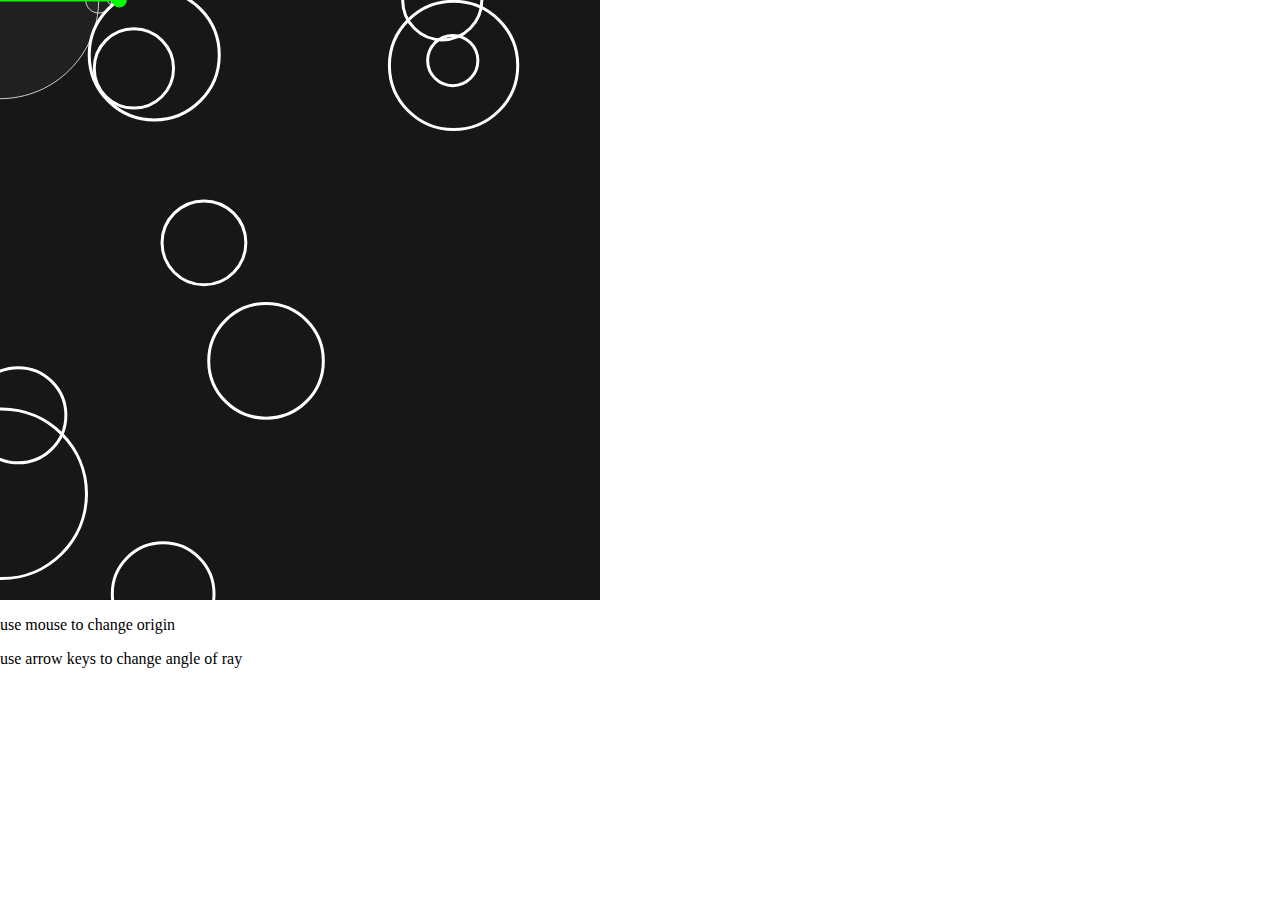
<file: 2dRaymarching/index.html>
<!DOCTYPE html>
<html lang="en">
  <head>
    <meta charset="utf-8" />
    <meta name="viewport" content="width=device-width, initial-scale=1.0">

    <title>Sketch</title>

    <link rel="stylesheet" type="text/css" href="style.css">

    <script src="libraries/p5.min.js"></script>
    <script src="libraries/p5.sound.min.js"></script>
  </head>

  <body>
    <script src="sketch.js"></script>
  </body>
</html>
</file>
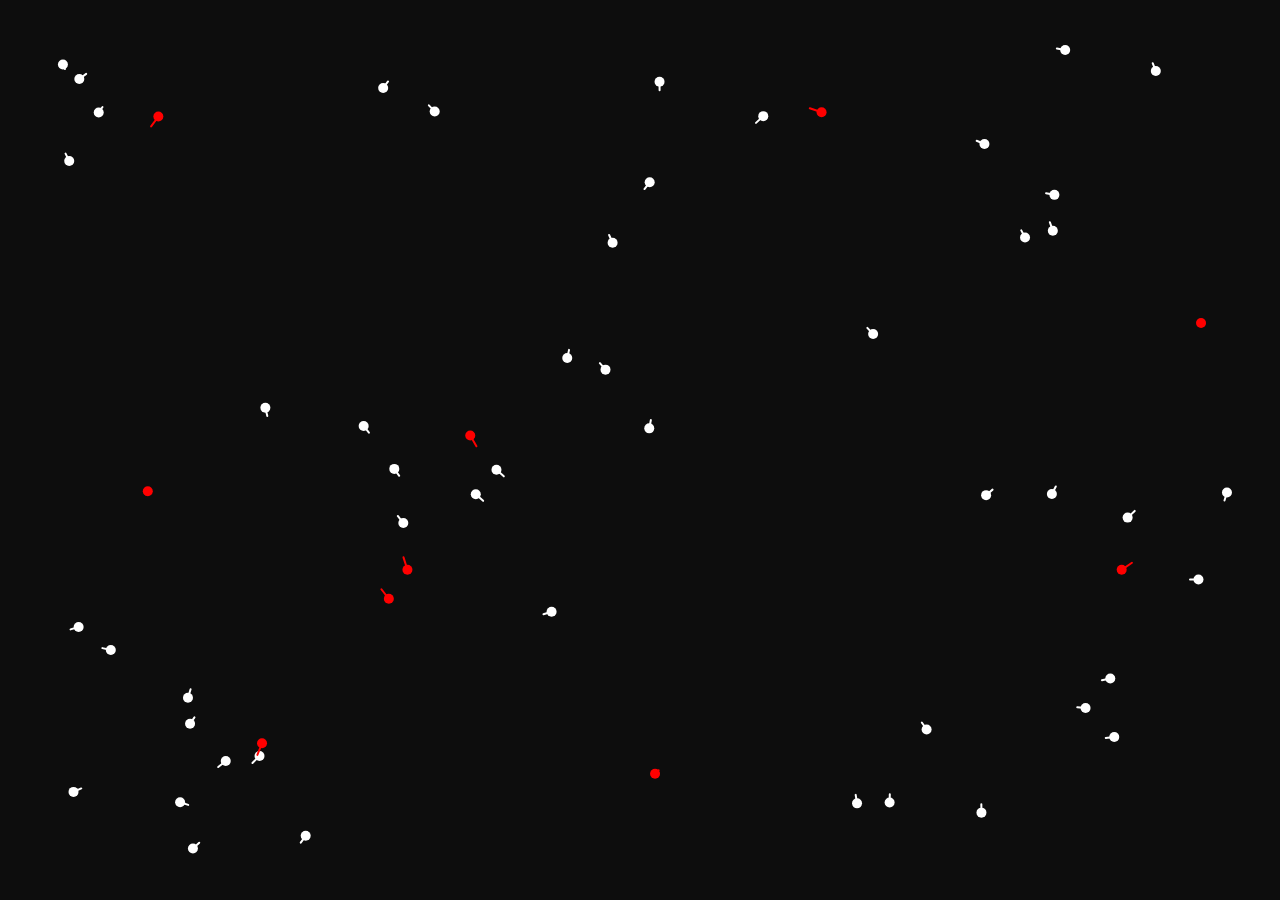
<file: boids/index.html>
<!DOCTYPE html>
<html lang="en">
  <head>
    <reference path="p5.d.ts" />
    <meta charset="utf-8" />
    <meta name="viewport" content="width=device-width, initial-scale=1.0">

    <title>Sketch</title>

    <link rel="stylesheet" type="text/css" href="style.css">

    <script src="libraries/p5.min.js"></script>
    <script src="libraries/p5.sound.min.js"></script>
  </head>

  <body>
    <script src="sketch.js"></script>
  </body>
</html>
</file>
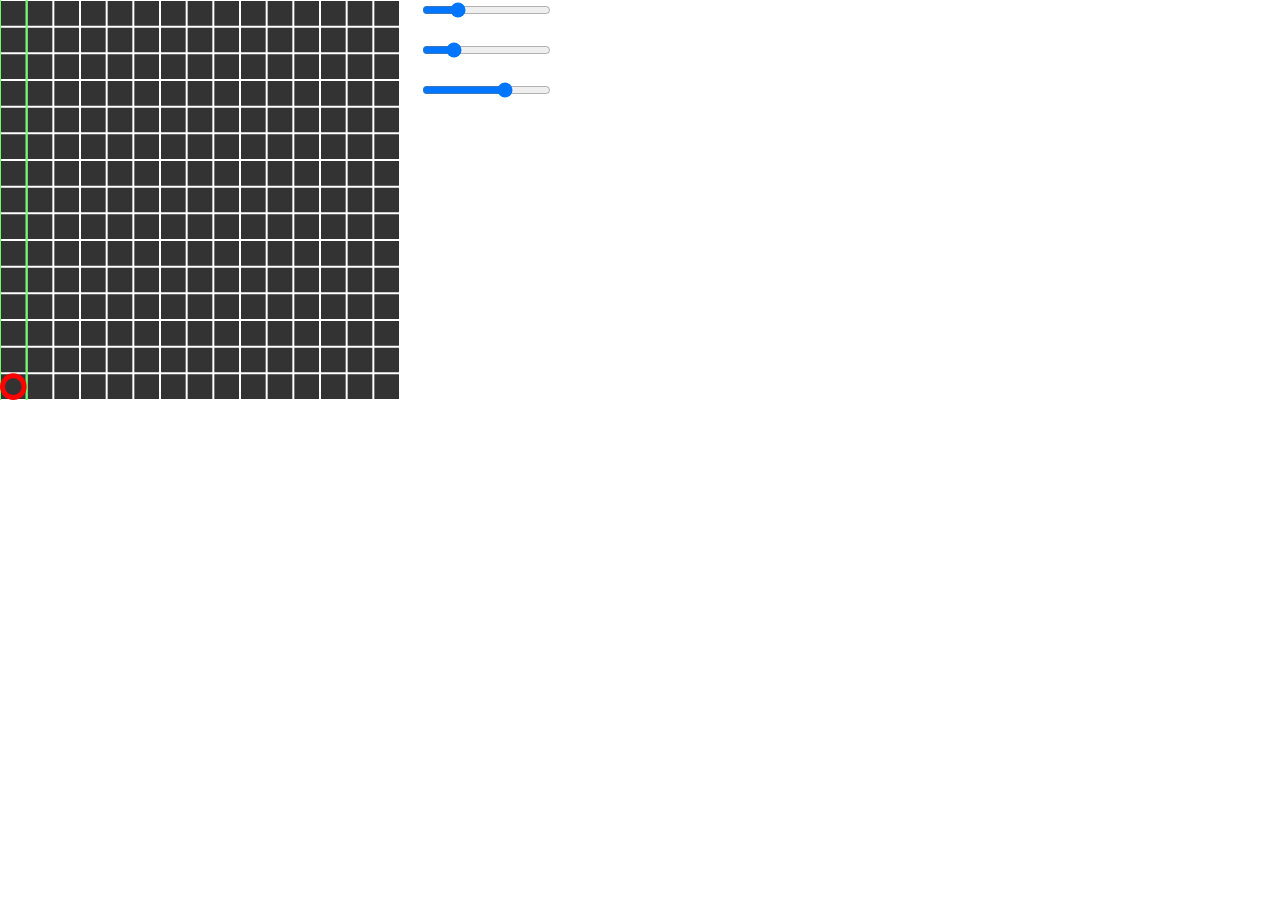
<file: connect-4/index.html>
<!DOCTYPE html>
<html lang="en">
  <head>
    <reference path="p5.d.ts" />
    <meta charset="utf-8" />
    <meta name="viewport" content="width=device-width, initial-scale=1.0">

    <title>Sketch</title>

    <link rel="stylesheet" type="text/css" href="style.css">

    <script src="libraries/p5.min.js"></script>
    <script src="libraries/p5.sound.min.js"></script>
  </head>

  <body>
    <script src="sketch.js"></script>
    
  </body>
</html>
</file>
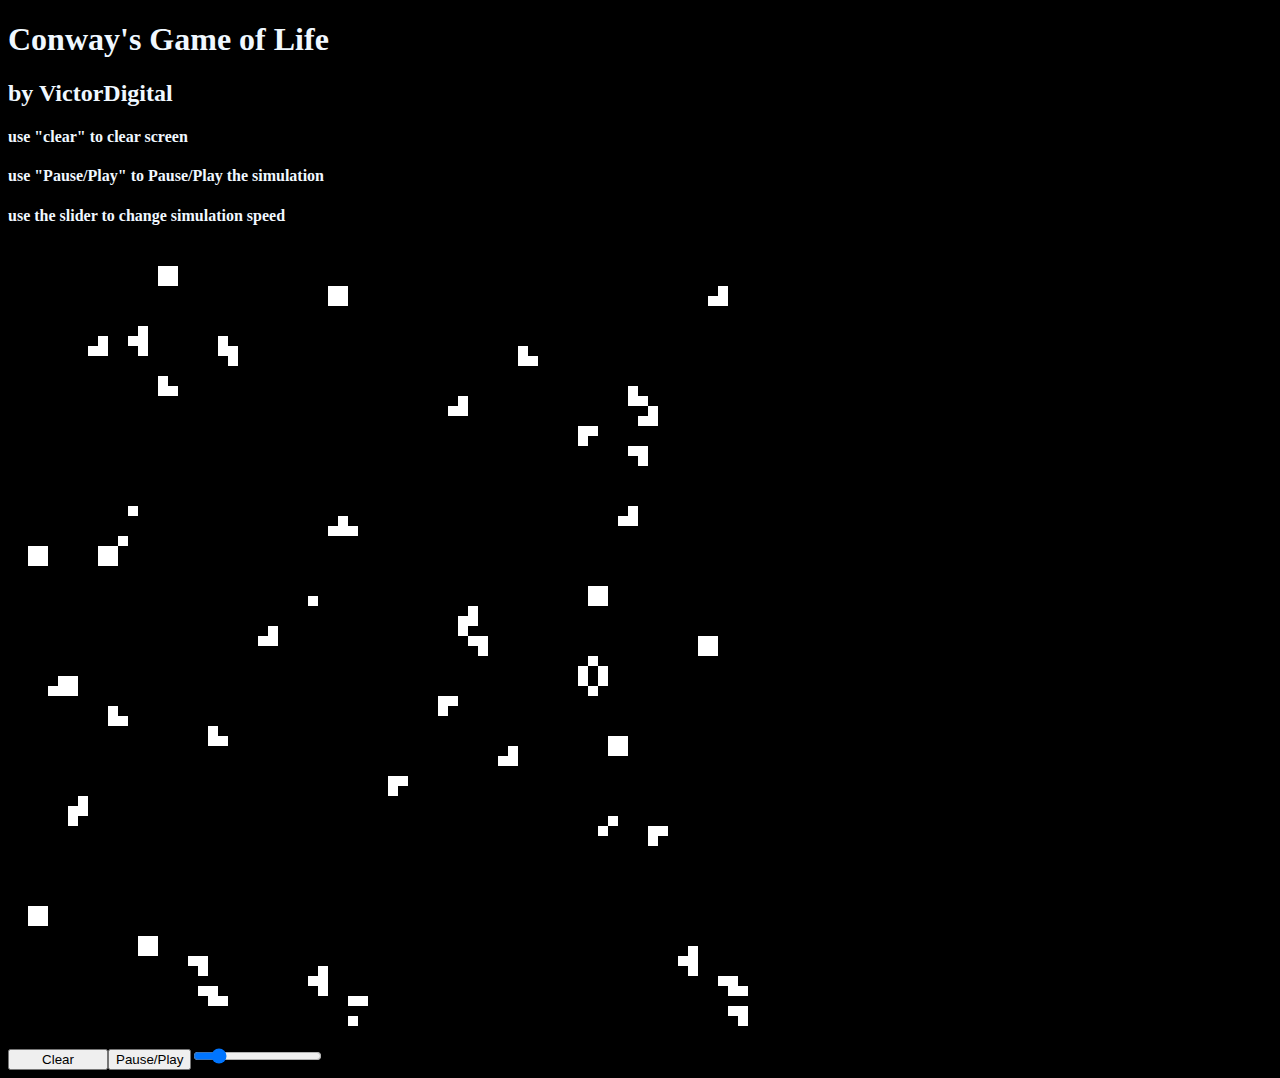
<file: conways-game-of-life/index.html>
<!DOCTYPE html>
<html lang="en">
  <head>
    <reference path="p5.d.ts" />
    <meta charset="utf-8" />
    <meta name="viewport" content="width=device-width, initial-scale=1.0">

    <title>Sketch</title>

    <link rel="stylesheet" type="text/css" href="style.css">

    <script src="libraries/p5.min.js"></script>
    <script src="libraries/p5.sound.min.js"></script>
  </head>

  <body style="background-color: black;">
    <h1 style="color: aliceblue;">Conway's Game of Life</h1>
    <h2 style="color: aliceblue;">by VictorDigital</h2>
    <h4 style="color: aliceblue;">use "clear" to clear screen</h4>
    <h4 style="color: aliceblue;">use "Pause/Play" to Pause/Play the simulation</h4>
    <h4 style="color: aliceblue;">use the slider to change simulation speed</h4>
    <script src="sketch.js"></script>
  </body>
</html>
</file>
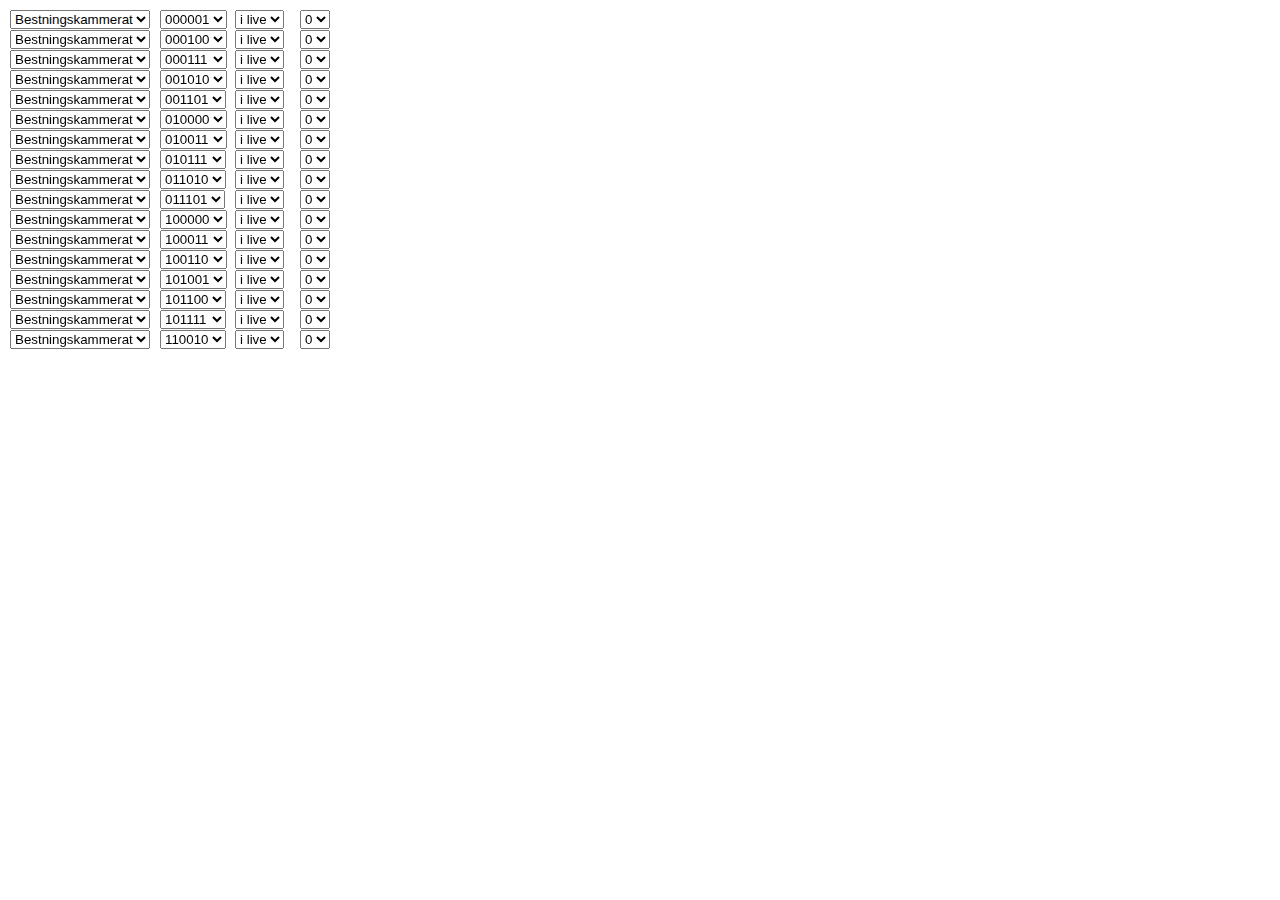
<file: iblandtos/index.html>
<!DOCTYPE html>
<reference path="p5.d.ts" />
<html lang="en">
  <head>
    <meta charset="utf-8" />
    <meta name="viewport" content="width=device-width, initial-scale=1.0">
    <title>IBLANDT OS</title>

    <link rel="stylesheet" type="text/css" href="style.css">

    <script src="libraries/p5.min.js"></script>
    <script src="libraries/p5.sound.min.js"></script>
  </head>

  <body>
    <script src="sketch.js"></script>
  </body>
</html>
</file>
<file: 2dRaymarching/style.css>
html, body {
  margin: 0;
  padding: 0;
}

canvas {
  display: block;
}
</file>
<file: boids/style.css>
html, body {
  margin: 0;
  padding: 0;
}

canvas {
  display: block;
}
</file>
<file: connect-4/style.css>
html, body {
  margin: 0;
  padding: 0;
}

canvas {
  display: block;
}

p {
  padding: 0%;
  margin: 0%;
  font-size: 100px;
  font-family: Impact, Haettenschweiler, 'Arial Narrow Bold', sans-serif;
}
</file>
<file: conways-game-of-life/style.css>
html, body {
  margin: 10;
  padding: 0;
}

canvas {
  display: block;
}

.head {
  background: rgb(255, 255, 255); 
  font-size: 27px; 
  padding: 10px; 
  border: 10px solid rgb(0, 0, 0); 
  margin: 10px;
  margin-top: 25px;
  margin-bottom: 25px;
  border: 6px solid;
  border-radius: 10px;
  padding: 10px;
  box-shadow: 7px 7px 00px rgb(228, 118, 255);
  text-align: center;
}
.head2 {
  background: rgb(255, 255, 255); 
  font-size: 27px; 
  padding: 10px; 
  border: 10px solid rgb(0, 0, 0); 
  margin: 10px;
  margin-top: 50px;
  margin-bottom: 25px;
  border: 6px solid;
  border-radius: 10px;
  padding: 10px;
  box-shadow: 7px 7px 00px rgb(228, 118, 255);
  text-align: center;
}
.para {
  background: rgb(255, 255, 255); 
  font-size: 20px; 
  padding: 10px; 
  border: 10px solid rgb(0, 0, 0); 
  margin-left: 25px;
  margin-right: 25px;
  margin-top: 25px;
  margin-bottom: 25px;
  border: 6px solid;
  border-radius: 10px;
  padding: 10px;
  box-shadow: 7px 7px 0px rgb(136, 136, 136);
  text-align: center;
}
</file>
<file: iblandtos/style.css>
html, body {
  margin: 0;
  padding: 0;
}

canvas {
  display: block;
}
</file>
